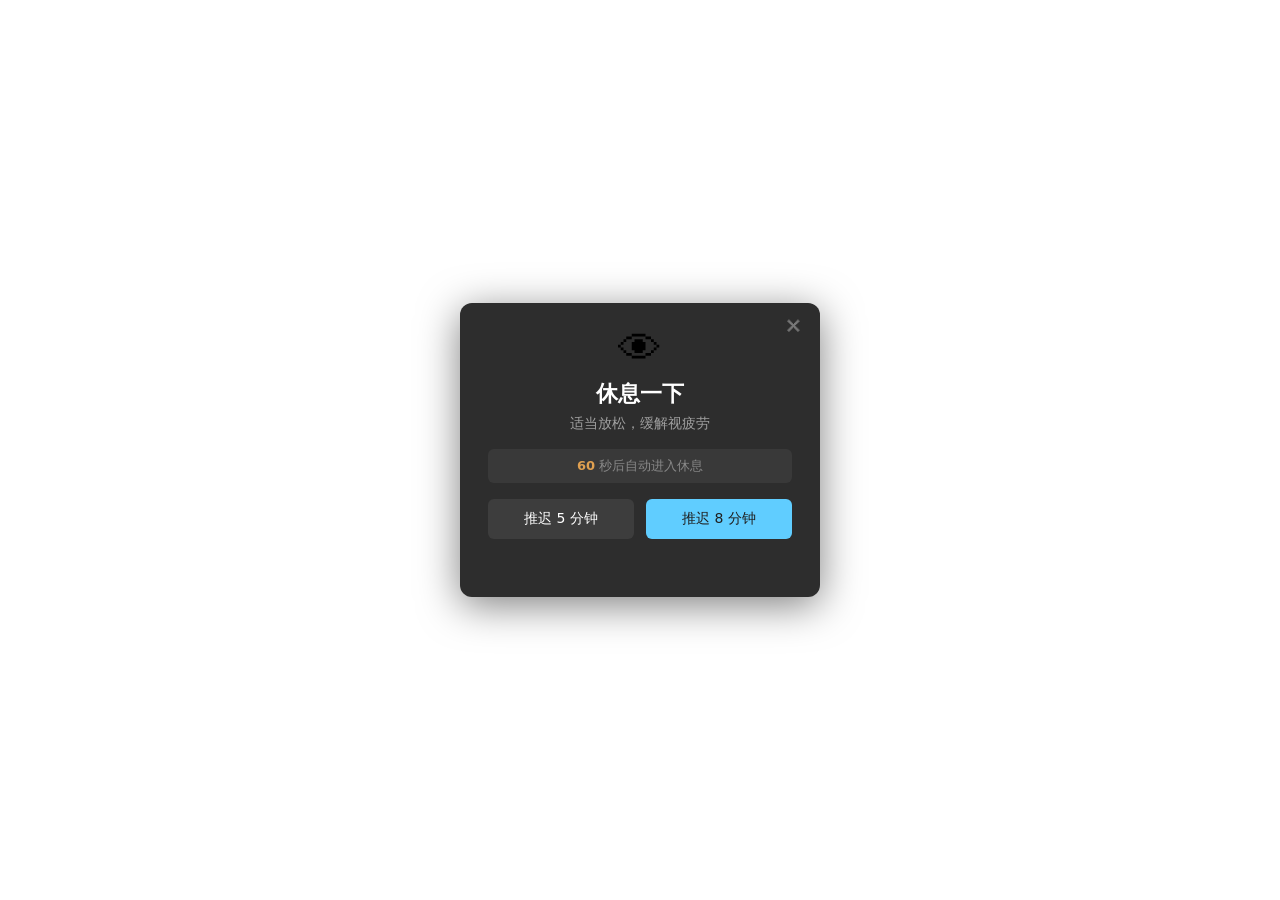
<file: src-front/index.html>
<!DOCTYPE html>
<html lang="zh-CN">
<head>
  <meta charset="UTF-8">
  <meta name="viewport" content="width=device-width, initial-scale=1.0">
  <meta http-equiv="Content-Security-Policy" content="default-src 'self'; script-src 'self'; style-src 'self' 'unsafe-inline'; img-src 'self' data:; font-src 'self';">
  <title>EyeFoo — 休息提醒</title>
  <link rel="stylesheet" href="style.css">
</head>
<body>
  <div class="popup">
    <button class="close-btn" id="btn-close" aria-label="关闭本次提醒">✕</button>
    <div class="popup-icon">👁</div>
    <h1>休息一下</h1>
    <p class="subtitle">适当放松，缓解视疲劳</p>
    <div class="timer-bar" id="timer-bar">
      <span id="auto-dismiss">60</span> 秒后自动进入休息
    </div>
    <div class="buttons">
      <button id="btn-postpone5" class="btn btn-secondary">推迟 5 分钟</button>
      <button id="btn-postpone8" class="btn btn-primary">推迟 8 分钟</button>
    </div>
    <p class="postpone-count" id="postpone-count"></p>
  </div>
  <!-- 使用独立的 reminder.js，不再与 rest 逻辑共用 script.js -->
  <script src="reminder.js"></script>
</body>
</html>
</file>
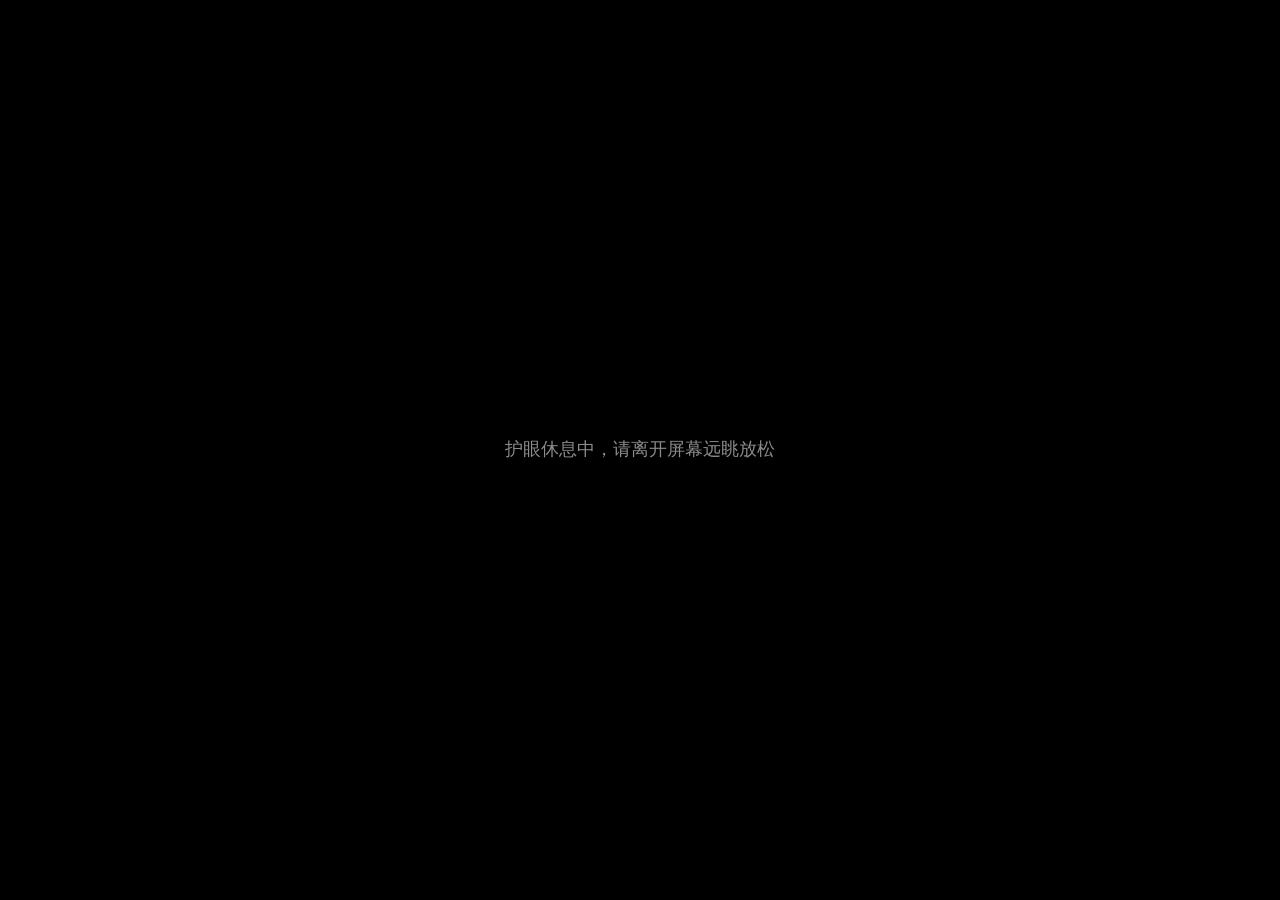
<file: src-front/rest.html>
<!DOCTYPE html>
<html lang="zh-CN">
<head>
  <meta charset="UTF-8">
  <meta name="viewport" content="width=device-width, initial-scale=1.0">
  <meta http-equiv="Content-Security-Policy" content="default-src 'self'; script-src 'self'; style-src 'self' 'unsafe-inline'; img-src 'self' data:; font-src 'self';">
  <title>EyeFoo — Rest</title>
  <link rel="stylesheet" href="style.css">
</head>
<body class="rest-body">
  <!-- 使用 CSS 类而非内联样式，与 style.css 中的 .rest-screen / .countdown / .exit-btn 对应 -->
  <div class="rest-screen">
    <div class="rest-content">
      <div id="countdown" class="countdown"></div>
      <div class="rest-tip">护眼休息中，请离开屏幕远眺放松</div>
      <div id="exit-hint" class="exit-hint"></div>
    </div>
  </div>
  <button id="btn-exit" class="exit-btn" hidden aria-hidden="true">退出休息</button>
  <!-- 使用独立的 rest.js，不再与 reminder 逻辑共用 script.js -->
  <script src="rest.js"></script>
</body>
</html>
</file>
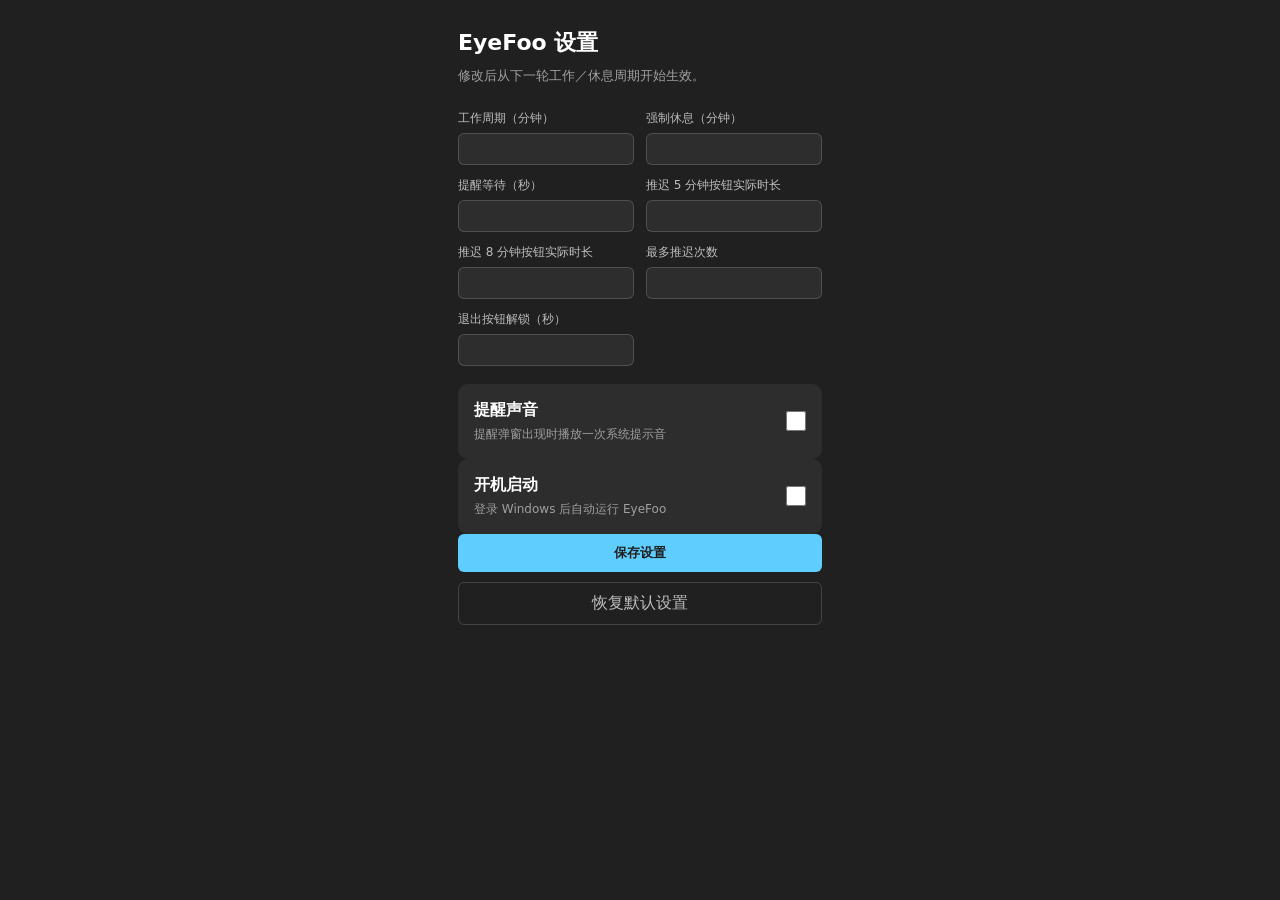
<file: src-front/settings.html>
<!DOCTYPE html>
<html lang="zh-CN">
<head>
  <meta charset="UTF-8">
  <meta name="viewport" content="width=device-width, initial-scale=1.0">
  <meta http-equiv="Content-Security-Policy" content="default-src 'self'; script-src 'self'; style-src 'self' 'unsafe-inline';">
  <title>EyeFoo 设置</title>
  <link rel="stylesheet" href="style.css">
</head>
<body class="settings-body">
  <main class="settings-panel">
    <h1>EyeFoo 设置</h1>
    <p class="settings-subtitle">修改后从下一轮工作／休息周期开始生效。</p>

    <section class="settings-form">
      <label>工作周期（分钟）<input id="work-duration" type="number" min="5" max="180"></label>
      <label>强制休息（分钟）<input id="rest-duration" type="number" min="1" max="60"></label>
      <label>提醒等待（秒）<input id="reminder-timeout" type="number" min="10" max="300"></label>
      <label>推迟 5 分钟按钮实际时长<input id="postpone-5" type="number" min="1" max="60"></label>
      <label>推迟 8 分钟按钮实际时长<input id="postpone-8" type="number" min="1" max="60"></label>
      <label>最多推迟次数<input id="max-postpones" type="number" min="0" max="10"></label>
      <label>退出按钮解锁（秒）<input id="exit-unlock" type="number" min="0" max="3600"></label>
    </section>

    <label class="setting-row">
      <span>
        <strong>提醒声音</strong>
        <small>提醒弹窗出现时播放一次系统提示音</small>
      </span>
      <input id="sound-enabled" type="checkbox">
    </label>

    <label class="setting-row">
      <span>
        <strong>开机启动</strong>
        <small>登录 Windows 后自动运行 EyeFoo</small>
      </span>
      <input id="autostart-enabled" type="checkbox">
    </label>

    <button id="save-settings" class="settings-save">保存设置</button>
    <button id="reset-settings" class="settings-reset">恢复默认设置</button>
    <p id="settings-status" class="settings-status" role="status"></p>
  </main>
  <script src="settings.js"></script>
</body>
</html>
</file>
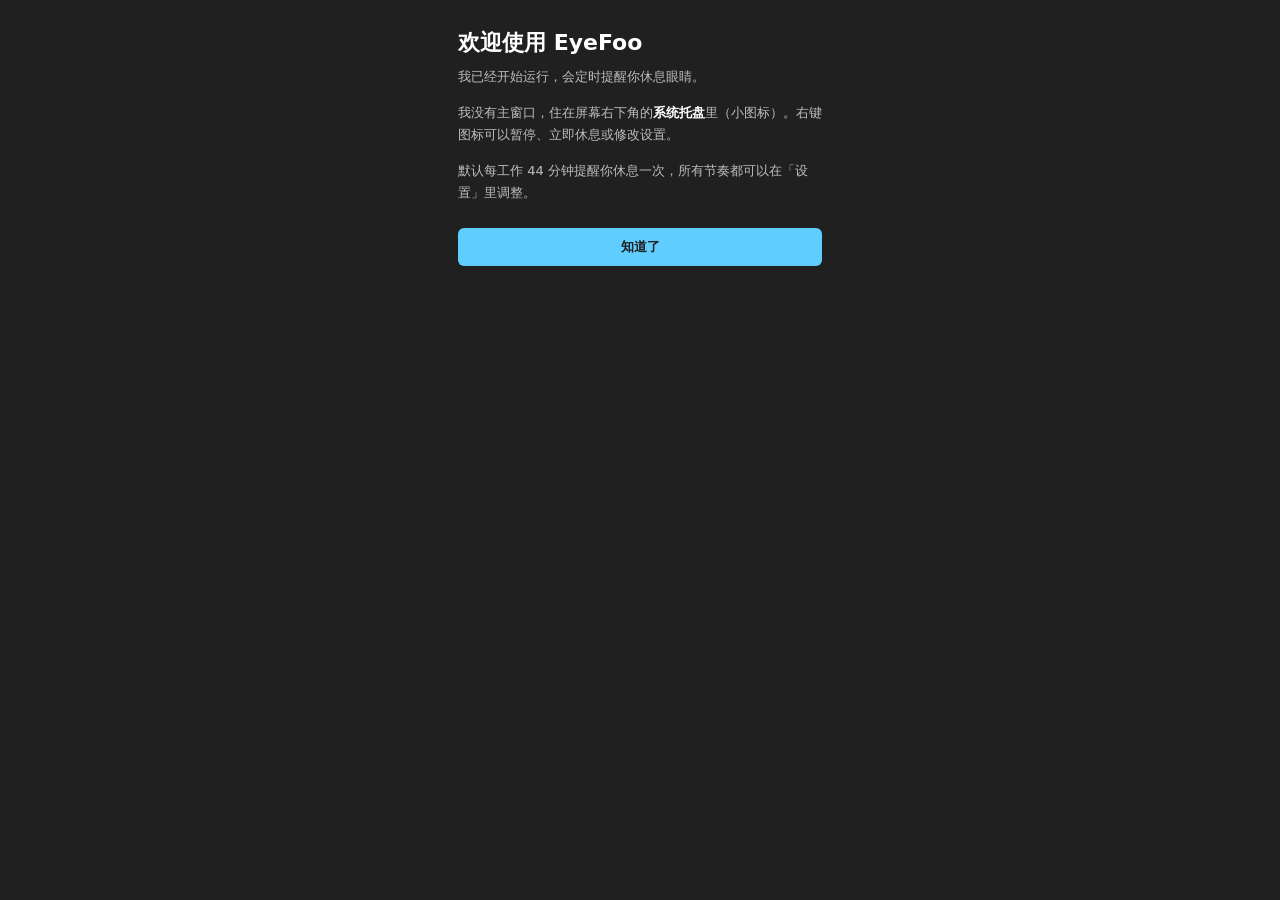
<file: src-front/welcome.html>
<!DOCTYPE html>
<html lang="zh-CN">
<head>
  <meta charset="UTF-8">
  <meta name="viewport" content="width=device-width, initial-scale=1.0">
  <meta http-equiv="Content-Security-Policy" content="default-src 'self'; script-src 'self'; style-src 'self' 'unsafe-inline';">
  <title>欢迎使用 EyeFoo</title>
  <link rel="stylesheet" href="style.css">
</head>
<body class="settings-body">
  <main class="settings-panel">
    <h1>欢迎使用 EyeFoo</h1>
    <p class="welcome-text">我已经开始运行，会定时提醒你休息眼睛。</p>
    <p class="welcome-text">我没有主窗口，住在屏幕右下角的<strong>系统托盘</strong>里（小图标）。右键图标可以暂停、立即休息或修改设置。</p>
    <p class="welcome-text">默认每工作 44 分钟提醒你休息一次，所有节奏都可以在「设置」里调整。</p>
    <button id="btn-got-it" class="settings-save">知道了</button>
  </main>
  <script src="welcome.js"></script>
</body>
</html>
</file>
<file: src-front/style.css>
* {
  margin: 0;
  padding: 0;
  box-sizing: border-box;
}

body {
  font-family: "Segoe UI", system-ui, sans-serif;
  background: transparent;
  display: flex;
  justify-content: center;
  align-items: center;
  min-height: 100vh;
}

.popup {
  background: #2d2d2d;
  width: 360px;
  border-radius: 12px;
  box-shadow: 0 8px 40px rgba(0, 0, 0, 0.5);
  padding: 24px 28px 28px;
  text-align: center;
  position: relative;
}

.close-btn {
  position: absolute;
  top: 10px;
  right: 12px;
  width: 28px;
  height: 28px;
  display: flex;
  align-items: center;
  justify-content: center;
  border: 0;
  border-radius: 5px;
  background: transparent;
  color: #777;
  cursor: pointer;
  font-size: 18px;
  line-height: 1;
}

.close-btn:hover {
  background: rgba(255, 255, 255, 0.08);
  color: #ddd;
}

.popup-icon {
  font-size: 44px;
  margin-bottom: 8px;
  line-height: 1;
}

h1 {
  font-size: 22px;
  font-weight: 600;
  color: #ffffff;
  margin-bottom: 6px;
}

.subtitle {
  font-size: 14px;
  color: #a0a0a0;
  margin-bottom: 16px;
}

.timer-bar {
  background: rgba(255,255,255,0.06);
  border-radius: 6px;
  padding: 8px 12px;
  font-size: 13px;
  color: #888;
  margin-bottom: 16px;
}

.timer-bar #auto-dismiss {
  color: #e0a050;
  font-weight: 600;
}

.buttons {
  display: flex;
  gap: 12px;
  justify-content: center;
}

.btn {
  flex: 1;
  padding: 11px 8px;
  border: none;
  border-radius: 6px;
  font-size: 14px;
  font-family: "Segoe UI", system-ui, sans-serif;
  font-weight: 500;
  cursor: pointer;
  transition: background-color 0.15s ease;
}

.btn-primary {
  background: #60cdff;
  color: #1f1f1f;
}

.btn-primary:hover {
  background: #7dd5ff;
}

.btn-primary:active {
  background: #4bb8e6;
}

.btn-secondary {
  background: #3d3d3d;
  color: #ffffff;
}

.btn-secondary:hover {
  background: #4a4a4a;
}

.btn-secondary:active {
  background: #333333;
}

.postpone-count {
  font-size: 12px;
  color: #a0a0a0;
  margin-top: 14px;
  min-height: 16px;
}

/* ── Forced rest screen ───────────────────────────────────────────────────── */

/* body class applied only to rest.html */
.rest-body {
  margin: 0;
  padding: 0;
  overflow: hidden;
  background: #000;
}

.rest-screen {
  position: fixed;
  inset: 0;
  background: #000;
  display: flex;
  align-items: center;
  justify-content: center;
  z-index: 1;
}

.rest-content {
  text-align: center;
}

.rest-tip {
  color: rgba(255, 255, 255, 0.55);
  font-size: 18px;
  margin-top: 32px;
}

.exit-hint {
  color: rgba(255, 255, 255, 0.35);
  font-size: 14px;
  margin-top: 14px;
  min-height: 20px;
}

.countdown {
  font-size: 180px;
  font-weight: 200;
  color: #fff;
  font-family: "Segoe UI", system-ui, sans-serif;
  line-height: 1;
}

.exit-btn {
  position: fixed;
  bottom: 40px;
  right: 48px;
  background: rgba(255, 255, 255, 0.12);
  border: 1px solid rgba(255, 255, 255, 0.2);
  color: rgba(255, 255, 255, 0.85);
  font-size: 18px;
  font-family: "Segoe UI", system-ui, sans-serif;
  cursor: pointer;
  padding: 14px 32px;
  border-radius: 8px;
  letter-spacing: 1px;
  z-index: 2;
  transition: background-color 0.15s ease, color 0.15s ease;
}

.exit-btn[hidden] {
  display: none;
}

.exit-btn:hover {
  background: rgba(255, 255, 255, 0.22);
  color: #fff;
}

/* ── Settings window ─────────────────────────────────────────────────────── */

.settings-body {
  min-height: 100vh;
  padding: 28px;
  background: #202020;
  color: #fff;
  display: block;
}

.settings-panel {
  max-width: 364px;
  margin: 0 auto;
}

.settings-panel h1 {
  margin-bottom: 8px;
}

.settings-subtitle {
  color: #a0a0a0;
  font-size: 13px;
  line-height: 1.5;
  margin-bottom: 24px;
}

.setting-row {
  display: flex;
  align-items: center;
  justify-content: space-between;
  gap: 20px;
  padding: 16px;
  border-radius: 10px;
  background: rgba(255, 255, 255, 0.06);
  cursor: pointer;
}

.setting-row span {
  display: grid;
  gap: 5px;
}

.setting-row small {
  color: #a0a0a0;
  font-size: 12px;
}

.setting-row input {
  width: 20px;
  height: 20px;
  accent-color: #60cdff;
}

.settings-form {
  display: grid;
  grid-template-columns: 1fr 1fr;
  gap: 12px;
  margin-bottom: 18px;
}

.settings-form label {
  display: grid;
  gap: 6px;
  color: #bdbdbd;
  font-size: 12px;
}

.settings-form input {
  width: 100%;
  padding: 8px 9px;
  border: 1px solid rgba(255, 255, 255, 0.16);
  border-radius: 6px;
  background: #2d2d2d;
  color: #fff;
  font: inherit;
}

.settings-save {
  width: 100%;
  padding: 10px;
  border: 0;
  border-radius: 6px;
  background: #60cdff;
  color: #1f1f1f;
  cursor: pointer;
  font-weight: 600;
}

.settings-save:disabled {
  opacity: 0.6;
  cursor: wait;
}

.settings-reset {
  width: 100%;
  margin-top: 10px;
  padding: 10px;
  border: 1px solid rgba(255, 255, 255, 0.16);
  border-radius: 6px;
  background: transparent;
  color: #bdbdbd;
  cursor: pointer;
  font: inherit;
}

.settings-reset:hover {
  background: rgba(255, 255, 255, 0.06);
  color: #fff;
}

.settings-reset:disabled {
  opacity: 0.6;
  cursor: wait;
}

.settings-status {
  min-height: 18px;
  margin-top: 10px;
  color: #8ed6a0;
  font-size: 12px;
  text-align: center;
}

.settings-status.error {
  color: #ff9b9b;
}

.policy-card {
  display: grid;
  gap: 10px;
  margin-top: 18px;
  padding: 16px;
  border: 1px solid rgba(255, 255, 255, 0.1);
  border-radius: 10px;
  color: #bdbdbd;
  font-size: 13px;
}

.policy-card div {
  display: flex;
  justify-content: space-between;
}

.policy-card strong {
  color: #fff;
  font-weight: 500;
}

/* ── Welcome window ────────────────────────────────────────────────────────── */

.welcome-text {
  color: #bdbdbd;
  font-size: 13px;
  line-height: 1.7;
  margin-bottom: 14px;
}

.welcome-text strong {
  color: #fff;
}

#btn-got-it {
  margin-top: 10px;
}
</file>
